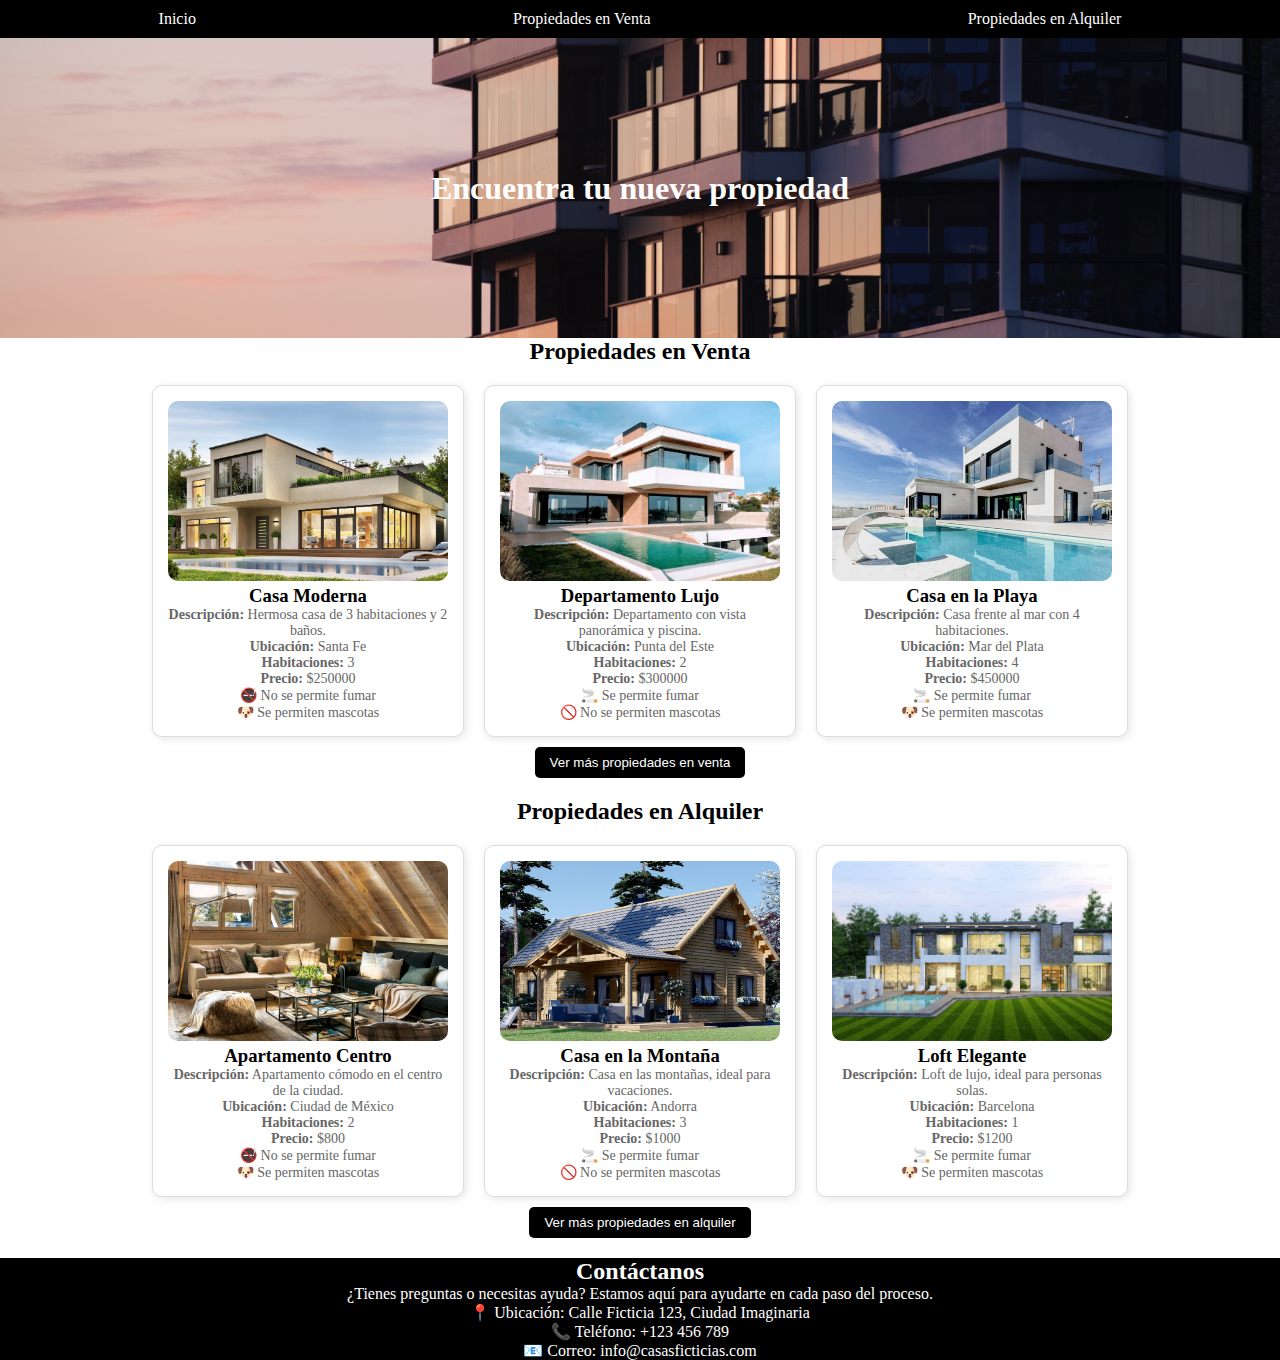
<file: index.html>
<!DOCTYPE html>
<html lang="en">
  <head>
    <link rel="stylesheet" href="./assets/css/style.css" />
    <meta charset="UTF-8" />
    <meta name="viewport" content="width=device-width, initial-scale=1.0" />
    <title>Inicio</title>
  </head>
  <body>
    <header>
      <nav>
        <ul class="navbar">
          <li><a href="index.html">Inicio</a></li>
          <li><a href="propiedades_venta.html">Propiedades en Venta</a></li>
          <li>
            <a href="propiedades_alquiler.html">Propiedades en Alquiler</a>
          </li>
        </ul>
      </nav>
    </header>
    <div id="header">
      <h1>Encuentra tu nueva propiedad</h1>
    </div>

    <h2 class="enVenta">Propiedades en Venta</h2>
    <main>
      <div id="propiedades-venta" class="cards"></div>
      <div class="btn">
        <a href="./propiedades_venta.html"
          ><button class="verMas">Ver más propiedades en venta</button></a
        >
      </div>

      <h2 class="enVenta">Propiedades en Alquiler</h2>
      <div id="propiedades-alquiler" class="cards"></div>
      <div class="btn">
        <a href="./propiedades_alquiler.html">
          <button class="verMas">Ver más propiedades en alquiler</button></a
        >
      </div>
    </main>

    <script src="./assets/js/script.js"></script>
  </body>
  <footer class="pie">
    <h2>Contáctanos</h2>
    <p>
      ¿Tienes preguntas o necesitas ayuda? Estamos aquí para ayudarte en cada
      paso del proceso.
    </p>
    <p>📍 Ubicación: Calle Ficticia 123, Ciudad Imaginaria</p>
    <p>📞 Teléfono: +123 456 789</p>
    <p>📧 Correo: info@casasficticias.com</p>
  </footer>
</html>
</file>
<file: assets/css/style.css>
* {
  margin: 0;
  padding: 0;
}
#header {
  background-image: url("../img/main.jpeg");
  background-size: cover;
  background-position: center;
  height: 300px;
  display: flex;
  align-items: center;
  justify-content: center;
  color: #fff;
  text-align: center;
}

.card {
  width: 280px;
  border: 1px solid #ddd;
  border-radius: 10px;
  padding: 15px;
  background-color: #fff;
  text-align: center;
  box-shadow: 2px 2px 10px rgba(0, 0, 0, 0.1);
}
.cards {
  display: flex;
  flex-wrap: wrap;
  justify-content: center;
  gap: 20px;
}
.btn{
  width: 100%;
  display: flex;
  justify-content: center;
}
.verMas{
  width: 100%;
  
}
#cards {
  display: flex;
  flex-wrap: wrap;
  justify-content: center;
  gap: 20px;
}
button {
  background-color: black;
  color: white;
  border: none;
  padding: 8px 15px;
  margin-top: 10px;
  margin-bottom: 20px;
  border-radius: 5px;
  cursor: pointer;
}
button:hover {
  background-color: gray;
}
.enVenta {
  text-align: center;
  margin-bottom: 20px;
}

.card img {
  width: 100%;
  height: 180px;
  border-radius: 10px;
  object-fit: cover;
}
.card p {
  font-size: 14px;
  color: #666;
}
nav {
  background-color: black;
  color: white;
}

ul.navbar {
  list-style-type: none;
  display: flex;
  justify-content: space-around;
  align-items: center;
}
ul.navbar li a {
  text-decoration: none;
  color: white;
  padding: 10px 15px;
  display: block;
  transition: background-color 0.3s ease;
}
.pie {
  background-color: black;
  color: white;
  text-align: center;
}
</file>
